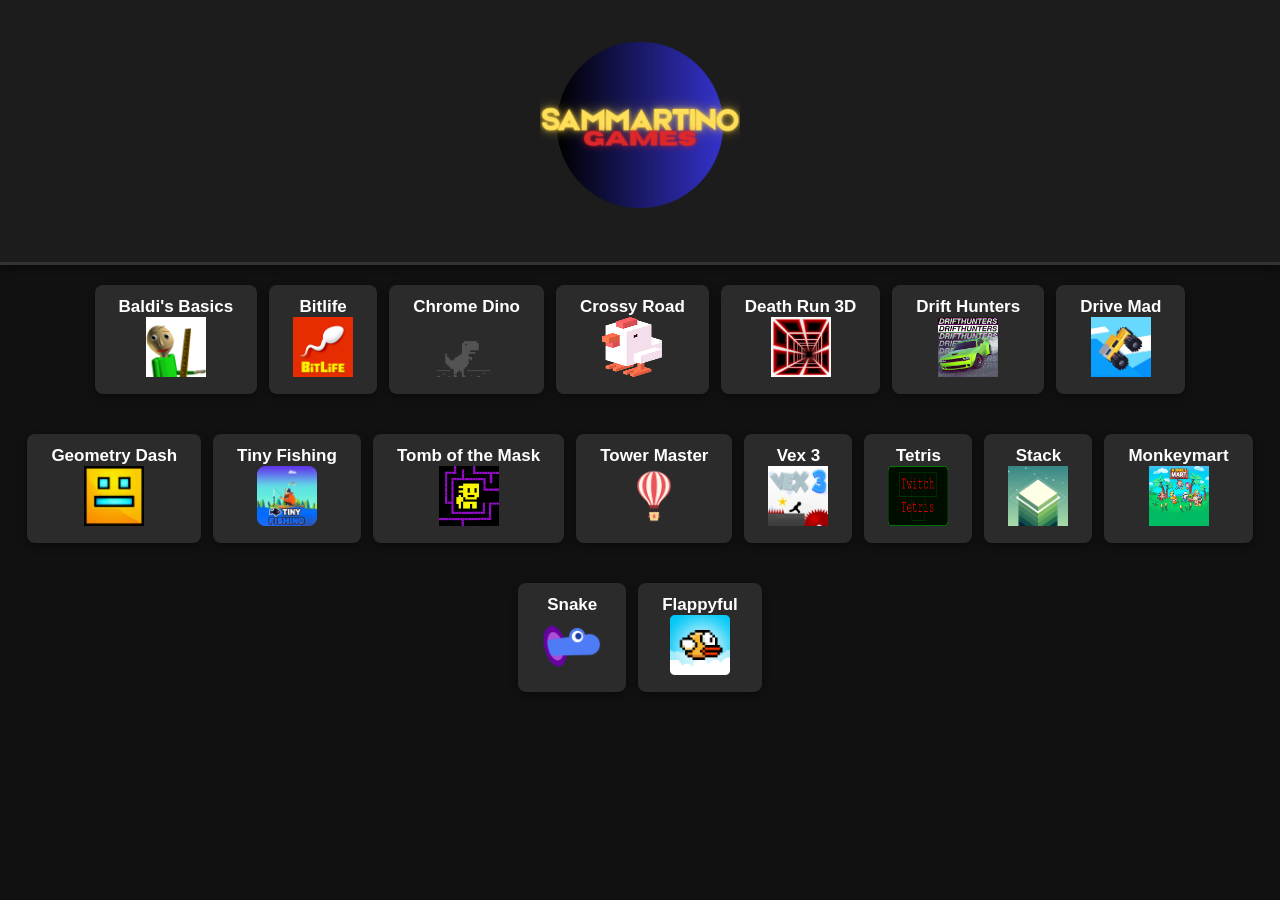
<file: index.html>
<!doctype html>
<html>
<head>
    <title>Sammartino Games</title>
    <link rel="stylesheet" href="style.css">
    <link rel="icon" type="image/png" href="favicon.png">
</head>

<body>

<h1>
    <img src="y8-logo.png" alt="SAMMARTINO GAMES" width="200" height="200">
</h1>

<div id="games"></div>

<script>
const games = [
    ["baldisbasics", "Baldi's Basics"],
    ["bitlife", "Bitlife"],
    ["chromedino", "Chrome Dino"],
    ["crossyroad", "Crossy Road"],
    ["deathrun3d", "Death Run 3D"],
    ["drifthunters", "Drift Hunters"],
    ["drivemad", "Drive Mad"],
    ["grometrydash", "Geometry Dash"],
    ["tinyfishing", "Tiny Fishing"],
    ["tombofthemask", "Tomb of the Mask"],
    ["towermaster", "Tower Master"],
    ["vex3", "Vex 3"],
    ["tetris", "Tetris"],
    ["stack", "Stack"],
    ["monkeymart", "Monkeymart"],
    ["googlesnake", "Snake"],
    ["flappybird", "Flappyful"],
];

const gamesContainer = document.getElementById("games");

async function findThumbnail(folder) {
    const path = `GameFiles/${folder}/imagesam.png`;

    try {
        const response = await fetch(path, {
            method: "HEAD"
        });

        if (response.ok) {
            return path;
        }
    } catch (error) {
        // No imagesam.png
    }

    return "y8-logo.png";
}

async function loadGames() {
    for (const [folder, name] of games) {

        const button = document.createElement("button");

        button.onclick = () => {
            window.open(
                `GameFiles/${folder}/index.html`,
                "_blank"
            );
        };

        const thumbnail = await findThumbnail(folder);

        button.innerHTML = `
            ${name}<br>
            <img
                src="${thumbnail}"
                alt="${name}"
                width="60"
                height="60"
            >
        `;

        gamesContainer.appendChild(button);
    }
}

loadGames();
</script>

</body>
</html>
</file>
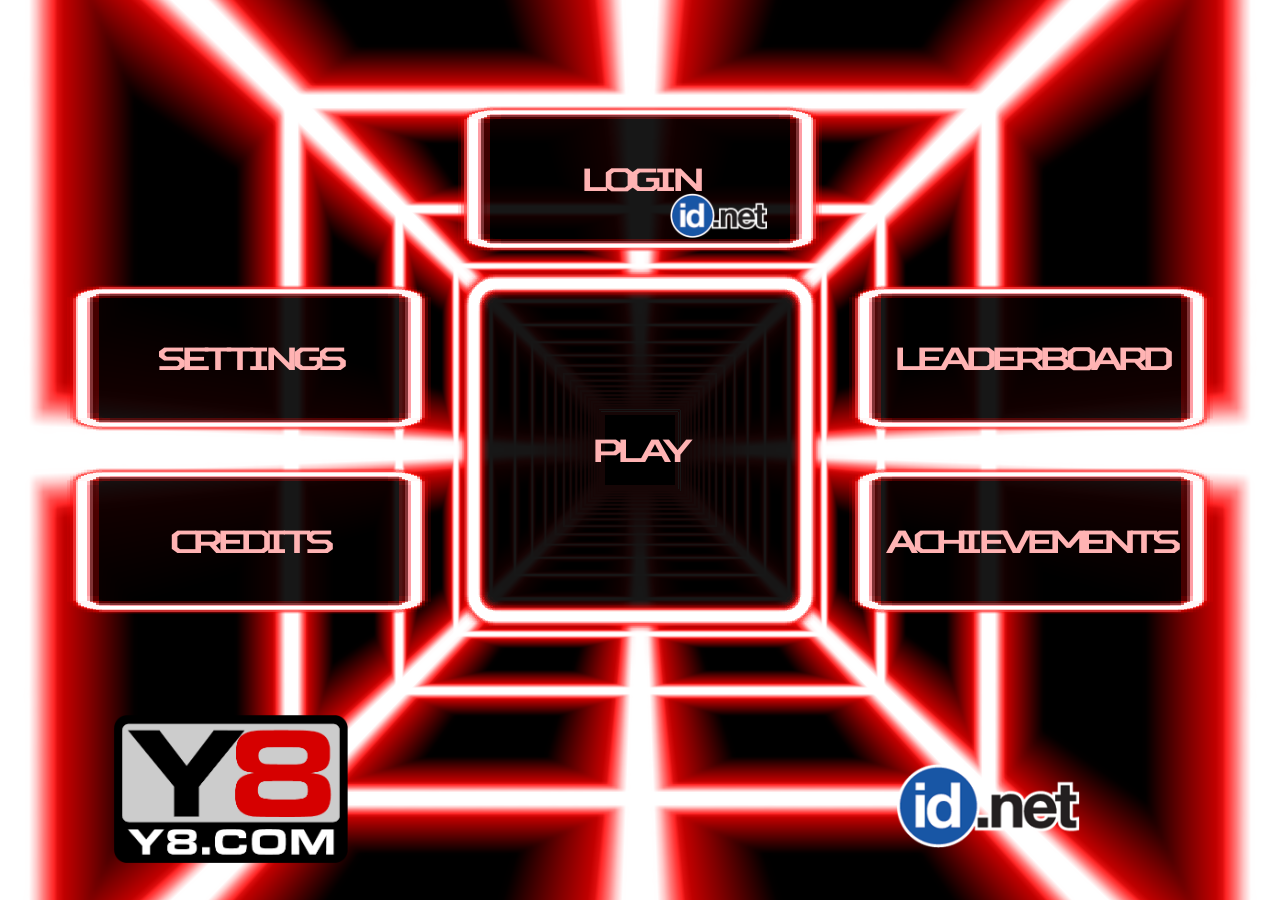
<file: GameFiles/deathrun3d/index.html>
<!DOCTYPE html>
<html>
    <script>
        if (window.parent !== window.self) window.parent.postMessage("bonk", "*");
        window.addEventListener("DOMContentLoaded", function () {
            document.body.style.margin = "0";
            document.body.style.height = "100vh";
            document.body.style.overflow = "hidden";
        });
    </script>
    <html lang="en-us">
        <head>
            <meta charset="utf-8" />
            <meta http-equiv="Content-Type" content="text/html; charset=utf-8" />
            <title>Death Run 3D - topVAZ</title>
            <meta name="robots" content="noindex,nofollow" />
            <link href="shared/style.css" rel="stylesheet" />
            <link rel="stylesheet" href="TemplateData56/style.css" />
            <script src="TemplateData56/UnityProgress.js"></script>
            <link rel="shortcut icon" href="TemplateData/favicon.ico" />
            <script src="Build/UnityLoader.js"></script>
    
            <script>
                window.rWS = WebSocket;
                WebSocket = function (url, options) {
                    var split = url.split("://");
                    var prefix = "";
                    switch (split[0].toLowerCase()) {
                        case "ws":
                            prefix = "wss://onebigorange-tmm.tbt.mx/websocket/http://";
                            break;
                        case "wss":
                            prefix = "wss://onebigorange-tmm.tbt.mx/websocket/https://";
                            break;
                        default:
                            prefix = split[0];
                    }
                    return new (Function.prototype.bind.call(
                        window.rWS,
                        null,
                        (split[1].match(/\//g) || []).length === 0 ? (split[1].includes("?") ? prefix + split[1].replace("?", "/?") : prefix + split[1] + "/") : prefix + split[1],
                        options
                    ))();
                };
                var origOpen = XMLHttpRequest.prototype.open;
                XMLHttpRequest.prototype.open = function (...args) {
                    args[1] = /^http/.test(args[1]) ? "https://onebigstatic-tmm.tbt.mx/static/" + args[1] : args[1];
                    origOpen.apply(this, args);
                };
                var gameInstance = UnityLoader.instantiate("gameContainer", "Build/death_run_wasm_v1.json", {
                    onProgress: UnityProgress,
                    Module: {
                        onRuntimeInitialized: function () {
                            UnityProgress(gameInstance, "complete");
                        },
                    },
                });
            </script>
            <script src="shared/lib.js" type="text/javascript"></script>
            <script src="shared/gamebreak/gamebreak.js" type="text/javascript"></script>
        </head>
        <body>
            <div class="webgl-content">
                <div id="gameContainer" style="width: 100vw; height: 100vh;"></div>
            </div>
        </body>
    </html>
</html>
</file>
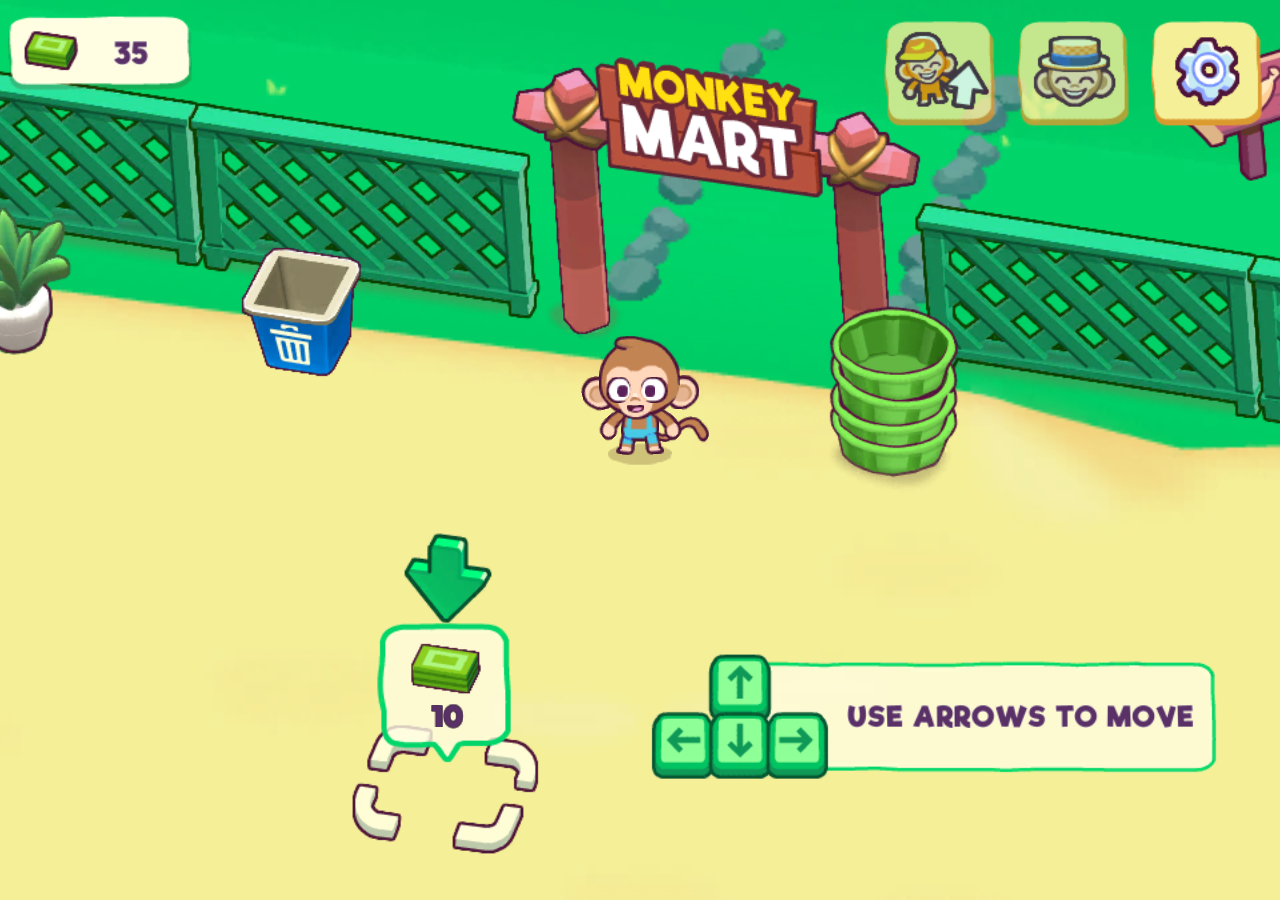
<file: GameFiles/monkeymart/index.html>
<!doctype html>
<html lang="en">
    <head>
        <meta charset="utf-8">
        <meta name="robots" content="noindex,nofollow" />
        <meta http-equiv="X-UA-Compatible" content="IE=edge,chrome=1">
        <meta name="viewport" content="width=device-width, initial-scale=1.0, maximum-scale=1.0, user-scalable=0, minimal-ui, shrink-to-fit=no">
        <meta name="apple-mobile-web-app-capable" content="yes">
        <!-- The above 4 meta tags *must* come first in the head; any other head content must come *after* these tags -->
        <title>Monkey Mart - topVAZ</title>
        <meta name="description" content="Monkey Mart is a fun game that you can play at school from chromebook. In our catalog you can find many cool online games that you may enjoy.">
        <script type="text/javascript" src="Jump_Game.js"></script>
        <style type="text/css">
            /* Disable user selection to avoid strange bug in Chrome on Windows:
	* Selecting a text outside the canvas, then clicking+draging would
	* drag the selected text but block mouse down/up events to the engine.
	*/
            body {
                position: fixed;
                /* Prevent overscroll */
                margin: 0;
                padding: 0;
            }

            .canvas-app-container {
                width: 100%;
                height: 100%;
                position: absolute;
                align-items: center;
                justify-content: center;
                overflow: hidden;
            }

            .canvas-app-container:-webkit-full-screen {
                /* Auto width and height in Safari/Chrome fullscreen. */
                width: auto;
                height: auto;
            }

            #canvas {
                outline: none;
                border: 0;
                width: 100%;
                vertical-align: bottom;
            }

            #canvas-container {
                position: relative;
            }

            canvas:focus, canvas:active {
                outline: none;
                border: 0;
                ie-dummy: expression(this.hideFocus=true);
                -moz-outline-style: none;
            }

            div {
                -webkit-tap-highlight-color: rgba(0, 0, 0, 0);
                -webkit-touch-callout: none;
                -webkit-user-select: none;
                -khtml-user-select: none;
                -moz-user-select: none;
                -ms-user-select: none;
                user-select: none;
            }

            .banner-styleBottom {
                margin: 0 auto;
                position: fixed;
                bottom: 0;
                display: block;
                left: 50%;
                transform: translateX(-50%);
            }

            .banner-styleTop {
                margin: 0 auto;
                position: fixed;
                top: 0;
                display: block;
                left: 50%;
                transform: translateX(-50%);
            }

            .canvas-app-progress {
                position: absolute;
                background-color: #0A8A40;
                height: 30px;
                margin-top: -30px;
                width: 100%;
            }

            .canvas-app-progress-bar {
                font-size: 12px;
                height: 30px;
                color: rgb(255, 255, 255);
                background-color: #FFE333;
                text-align: center;
                line-height: 20px;
            }

            .link, .button {
                font-family: sans-serif;
                font-size: 14px;
                font-weight: normal;
                font-style: normal;
                font-stretch: normal;
                line-height: normal;
                letter-spacing: 0px;
                padding-top: 12px;
            }

            .buttons-background {
                background-color: #ffffff;
                width: 100%;
                height: 42px;
            }

            body {
                background-color: #ffffff;
            }

            .canvas-app-container {
                background: #00BB61;
                /* background: -moz-linear-gradient(-45deg, rgba(250,252,255,1) 0%, rgba(250,252,255,1) 50%, rgba(245,249,255,1) 50%, rgba(245,249,255,1) 100%);
		background: -webkit-gradient(left top, right bottom, color-stop(0%, rgba(250,252,255,1)), color-stop(50%, rgba(250,252,255,1)), color-stop(50%, rgba(245,249,255,1)), color-stop(100%, rgba(245,249,255,1)));
		background: -webkit-linear-gradient(-45deg, rgba(250,252,255,1) 0%, rgba(250,252,255,1) 50%, rgba(245,249,255,1) 50%, rgba(245,249,255,1) 100%);
		background: -o-linear-gradient(-45deg, rgba(250,252,255,1) 0%, rgba(250,252,255,1) 50%, rgba(245,249,255,1) 50%, rgba(245,249,255,1) 100%);
		background: -ms-linear-gradient(-45deg, rgba(250,252,255,1) 0%, rgba(250,252,255,1) 50%, rgba(245,249,255,1) 50%, rgba(245,249,255,1) 100%);
		background: linear-gradient(135deg, rgba(250,252,255,1) 0%, rgba(250,252,255,1) 50%, rgba(245,249,255,1) 50%, rgba(245,249,255,1) 100%);
		filter: progid:DXImageTransform.Microsoft.gradient( startColorstr='#fafcff', endColorstr='#f5f9ff', GradientType=1 ); */
            }

            .canvas-app-canvas {
                background-repeat: no-repeat;
                background-position: center;
                background-position: top;
                background-size: cover;
                background-image: url("bg_loading.png");
            }
        </style>
        
    </head>
    <body>
        <div id="app-container" class="canvas-app-container">
            <div id="canvas-container" class="canvas-app-canvas-container">
                <canvas id="canvas" class="canvas-app-canvas" tabindex="1" width="960" height="640"></canvas>
            </div>
            <div class="buttons-background"></div>
            <!-- center and anchor to bottom of page -->
            <div id="progress-bar-root" style="position: absolute; bottom: 16%; left: 50%; visibility: hidden; z-index: 4;">
                <!-- <div id="progress-bar-text"> -->
                <img id="progress-bar-bg" src="load_bar_bg.png">
                <img id="progress-bar-fg" src="load_bar_fg.png" style="position:absolute; clip: rect(0px,0px,0px,0px);">
            </div>
        </div>
        <!-- -->
        <!-- <div id="bannerTop" class="banner-styleTop"></div> -->
        <!-- <div id="bannerBottom" class="banner-styleBottom"></div> -->
        <!-- -->
        <script id="engine-loader" type="text/javascript" src="dmloader.js"></script>
        <!-- -->
        <script id="engine-setup" type="text/javascript">
            var extra_params = {
                archive_location_filter: function(path) {
                    return ("archive" + path + "");
                },
                engine_arguments: ["--verify-graphics-calls=false", ],
                custom_heap_size: 67108864,
                full_screen_container: "#canvas-container",
                disable_context_menu: true
            }

            Module['INITIAL_MEMORY'] = extra_params.custom_heap_size;

            Module['onRuntimeInitialized'] = function() {
                Module.runApp("canvas", extra_params);
            }
            ;

            Module["locateFile"] = function(path, scriptDirectory) {
                // dmengine*.wasm is hardcoded in the built JS loader for WASM,
                // we need to replace it here with the correct project name.
                if (path == "dmengine.wasm" || path == "dmengine_release.wasm" || path == "dmengine_headless.wasm") {
                    path = "MonkeyMart.wasm";
                }
                return scriptDirectory + path;
            }
            ;

            var is_iOS = /iPad|iPhone|iPod/.test(navigator.userAgent) && !window.MSStream;
            var buttonHeight = 0;
            var prevInnerWidth = -1;
            var prevInnerHeight = -1;

            function resize_game_canvas() {
                // Hack for iOS when exit from Fullscreen mode
                if (is_iOS) {
                    window.scrollTo(0, 0);
                }

                var app_container = document.getElementById('app-container');
                var game_canvas = document.getElementById('canvas');
                var progress_bar_root = document.getElementById('progress-bar-root');
                var progress_bar_fg = document.getElementById('progress-bar-fg');
                var progress_bar_bg = document.getElementById('progress-bar-bg');
                var innerWidth = window.innerWidth;
                var innerHeight = window.innerHeight - buttonHeight;
                if (prevInnerWidth == innerWidth && prevInnerHeight == innerHeight) {
                    return;
                }
                prevInnerWidth = innerWidth;
                prevInnerHeight = innerHeight;
                var width = 960;
                var height = 640;
                var targetRatio = width / height;
                var actualRatio = innerWidth / innerHeight;

                //Stretch
                width = innerWidth;
                height = innerHeight;

                app_container.style.width = width + "px";
                app_container.style.height = height + buttonHeight + "px";
                game_canvas.width = width;
                game_canvas.height = height;

                // progress bar
                var bar_h = width < height ? width : height;
                progress_bar_bg.width = Math.min(Math.ceil(bar_h * 0.06 * 300 / 24), width * 0.8);

                progress_bar_bg.style.marginLeft = -progress_bar_bg.width / 2 + "px";
                progress_bar_fg.width = Math.ceil(progress_bar_bg.width * 1);

                progress_bar_fg.style.marginTop = (progress_bar_bg.width * 0) * (0) / 2 + "px";
                progress_bar_fg.style.marginLeft = -progress_bar_bg.width / 2 - progress_bar_fg.width / 2 + "px";

                // progress_bar_text.style.fontSize = Math.ceil(bar_h * 0.10) + "px";
                progress_bar_root.style.bottom = Math.ceil(height * 0.08 + buttonHeight) + "px";
            }
            resize_game_canvas();
            window.addEventListener('resize', resize_game_canvas, false);
            window.addEventListener('orientationchange', resize_game_canvas, false);
            // window.addEventListener('wheel', e => e.preventDefault(), { passive: false });
            window.addEventListener("keydown", function(e) {
                if ([32, 37, 38, 39, 40].indexOf(e.keyCode) > -1) {
                    e.preventDefault();
                }
            }, false);
            window.addEventListener('focus', resize_game_canvas, false);

            // HashSHA1 implementation
            !function() {
                var r = function(r) {
                    for (var n = "", t = 7; t >= 0; t--)
                        n += "0123456789abcdef".charAt(r >> 4 * t & 15);
                    return n
                }
                  , n = function(r, n) {
                    var t = (65535 & r) + (65535 & n);
                    return (r >> 16) + (n >> 16) + (t >> 16) << 16 | 65535 & t
                }
                  , e = function(r, n) {
                    return r << n | r >>> 32 - n
                }
                  , o = function(r, n, t, e) {
                    return r < 20 ? n & t | ~n & e : r < 40 ? n ^ t ^ e : r < 60 ? n & t | n & e | t & e : n ^ t ^ e
                }
                  , u = function(r) {
                    return r < 20 ? 1518500249 : r < 40 ? 1859775393 : r < 60 ? -1894007588 : -899497514
                };
                window._HashSHA1 = function(f) {
                    for (var a = function(r) {
                        for (var n = 1 + (r.length + 8 >> 6), t = new Array(16 * n), e = 0; e < 16 * n; e++)
                            t[e] = 0;
                        for (e = 0; e < r.length; e++)
                            t[e >> 2] |= r.charCodeAt(e) << 24 - e % 4 * 8;
                        return t[e >> 2] |= 128 << 24 - e % 4 * 8,
                        t[16 * n - 1] = 8 * r.length,
                        t
                    }(f), c = new Array(80), i = 1732584193, h = -271733879, v = -1732584194, A = 271733878, g = -1009589776, l = 0; l < a.length; l += 16) {
                        for (var w = i, d = h, y = v, H = A, b = g, s = 0; s < 80; s++)
                            c[s] = s < 16 ? a[l + s] : e(c[s - 3] ^ c[s - 8] ^ c[s - 14] ^ c[s - 16], 1),
                            t = n(n(e(i, 5), o(s, h, v, A)), n(n(g, c[s]), u(s))),
                            g = A,
                            A = v,
                            v = e(h, 30),
                            h = i,
                            i = t;
                        i = n(i, w),
                        h = n(h, d),
                        v = n(v, y),
                        A = n(A, H),
                        g = n(g, b)
                    }
                    return r(i) + r(h) + r(v) + r(A) + r(g)
                }
            }();

            // Delete all LiveUpdate files stored in IDBFS
            var old_preloadAndCallMain = Module._preloadAndCallMain;
            Module._preloadAndCallMain = function() {
                var dir = DMSYS.GetUserPersistentDataRoot();
                var resDir = _HashSHA1("MonkeyMart");
                try {
                    FS.unlink(dir + "/." + resDir + "/liveupdate.arcd");
                } catch (e) {}
                try {
                    FS.unlink(dir + "/." + resDir + "/liveupdate.arci");
                } catch (e) {}
                try {
                    FS.unlink(dir + "/." + resDir + "/liveupdate.arci.tmp");
                } catch (e) {}
                old_preloadAndCallMain();

                if (Module._archiveLoaded) {// 
                }
            }
            ;
        </script>
        <script id="engine-start" type="text/javascript">
            var currentPercentage = 0

            Progress.updateProgress = function(percentage) {
                Progress.notifyListeners(percentage);
                if (currentPercentage > percentage) {
                    percentage = currentPercentage
                }
                currentPercentage = percentage
                // var progress_bar_text = document.getElementById('progress-bar-text');
                // progress_bar_text.innerHTML  = "<b>" +  Math.ceil(percentage) + "%</b>";

                var fg = document.getElementById('progress-bar-fg');
                fg.style.clip = "rect(0px," + fg.width * percentage / 100 + "px," + fg.height + "px," + "0px)"

                if (isNaN(percentage)) {
                    var progress_bar_root = document.getElementById('progress-bar-root');
                    progress_bar_root.style.visibility = "hidden";
                }
            }
            ;
            Progress.addProgress = function() {
                var progress_bar_root = document.getElementById('progress-bar-root');
                progress_bar_root.style.visibility = "visible"
            }
            Progress.removeProgress = function() {
                var progress_bar_root = document.getElementById('progress-bar-root');
                progress_bar_root.style.visibility = "hidden";
                // Remove any background/splash image that was set in runApp().
                // Workaround for Safari bug DEF-3061.
                Module.canvas.style.background = "";
            }

            EngineLoader.stream_wasm = "false" === "true";
            EngineLoader.load("canvas", "MonkeyMart");
        </script>
        <script type="text/javascript">
            function poki_showBanner(vBanner) {}

            function poki_showBigBanner(vBanner) {}

            function poki_hideBanner(vBanner) {}

            function poki_check() {
            }
        </script>
        <script id="poki-sdk-setup" type="text/javascript">

            var data = {};
            var isLoadFinished = false;
            Progress.addListener(function(percentage) {
                data.percentageDone = percentage / 100;
                if (!isLoadFinished)
                    if (percentage == 100 && !isLoadFinished) {
                        isLoadFinished = true;
                    }
            });
            Module['onRuntimeInitialized'] = function() {
                Module.runApp("canvas", extra_params);
            }
            ;
        </script>
        <script type="text/javascript" src="GameAnalytics.js"></script>
    </body>
</html>
</file>
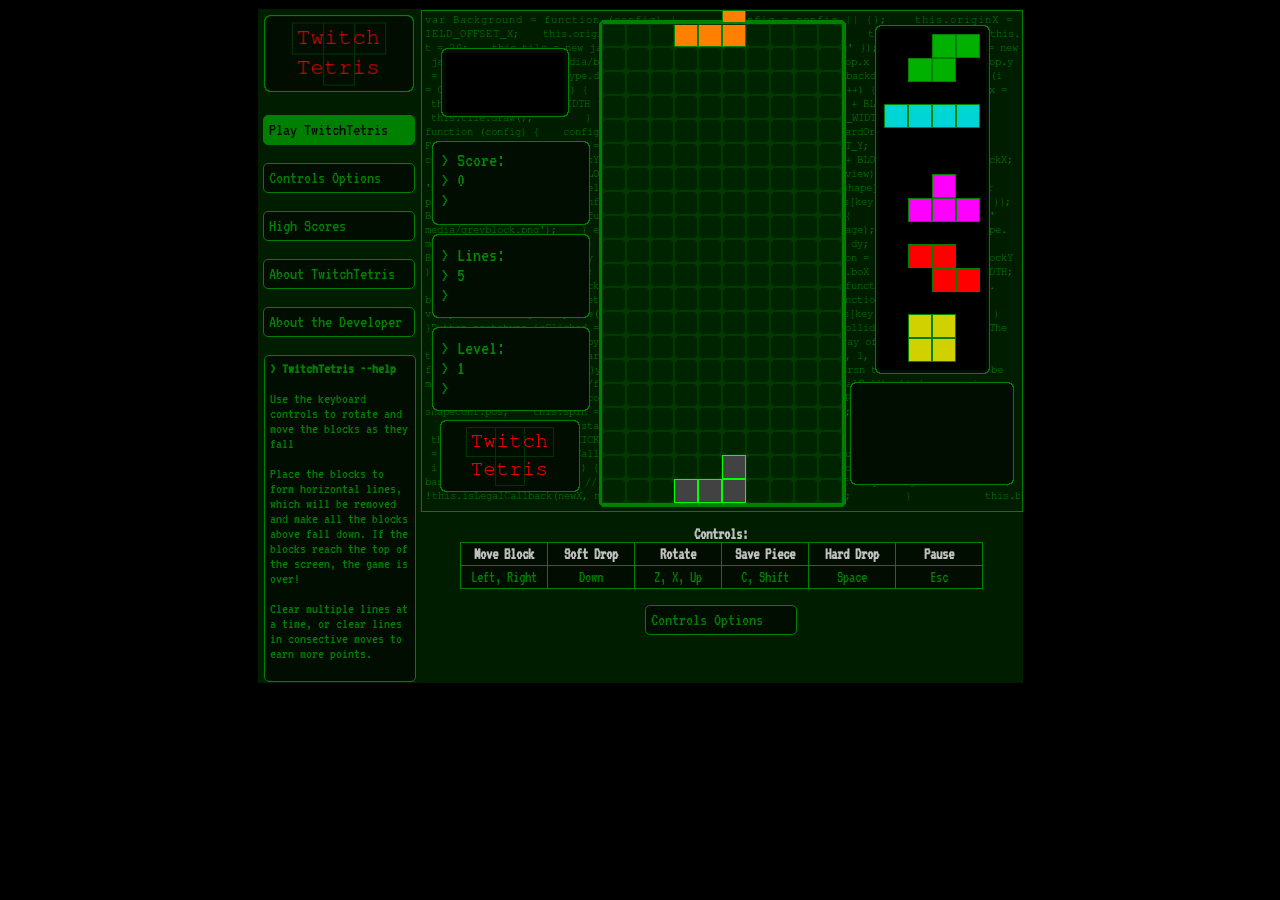
<file: GameFiles/tetris/index.html>
<html>
  <head>
    <title>TwitchTetris</title>
    <link href="//fonts.googleapis.com/css?family=VT323" rel="stylesheet" type="text/css" />

    <link href="styles.css" rel="stylesheet" type="text/css" />

    <script src="cookie.js"></script>
    <script src="gameControls.js"></script>

    <script src="jawsjs.js"></script>
    <script src="Block.js"></script>
    <script src="Shapes.js"></script>
    <script src="WallKicks.js"></script>
    <script src="ControlGroup.js"></script>
    <script src="Background.js"></script>
    <script src="RandomBag.js"></script>
    <script src="PreviewGroup.js"></script>
    <script src="ScoreTracker.js"></script>
    <script src="TtyBlock.js"></script>
    <script src="Game.js"></script>
    <script src="Game_Logic.js"></script>
    <script src="Button.js"></script>
    <script src="tetris.js"></script>


    <script>
      function onClickEvent(event){
      if (Tetris.currentInstance) {
      Tetris.currentInstance.mouseClicked(event.layerX, event.layerY);
      }
      }
    </script>

  </head>
  <body>
    <table border="0" class="mainTable">
      <tr>
	<td class="menuCell">
	  <div class="menu">
	    <img class="menuLogo" src="media/background/logo.png"></img>
	    <br/><br/>

	    <a href="index.html" class="bareLink">
	      <div class="menuItem selectedMenuItem">Play TwitchTetris</div>
	    </a>
	    <br/>
	    <a href="controls.html" class="bareLink">
	      <div class="menuItem">Controls Options</div>
	    </a>
	    <br/>
	    <a href="highScores.html" class="bareLink">
	      <div class="menuItem">High Scores</div>
	    </a>
	    <br/>
	    <a href="about.html" class="bareLink">
	      <div class="menuItem">About TwitchTetris</div>
	    </a>
	    <br/>
	    <a href="http://www.leighpauls.com" class="bareLink">
	      <div class="menuItem">About the Developer</div>
	    </a>
	    <br/>

	    <div class="instructions">
	      <b> &gt TwitchTetris --help </b>
	      <p>Use the keyboard controls to rotate and move the blocks as they fall</p>
	      <p>Place the blocks to form horizontal lines, which will be removed and make all the blocks above fall down. If the blocks reach the top of the screen, the game is over!</p>
	      <p>Clear multiple lines at a time, or clear lines in consective moves to earn more points.</p>
	    </div>

	  </div>
	</td>
	<td class="contentCell">
	  <div class="gamePanel">
	
	    <div class="gameElements">
	      <div class="ttyOutput scoreOutput" id="scoreDiv"></div>
	      <div class="ttyOutput linesOutput" id="linesDiv"></div>
	      <div class="ttyOutput levelOutput" id="levelDiv"></div>
	      <div class="ttyOutput tickerOutput" id="tickerDiv"></div>
	      
	      <div class="gameEndOutputHidden" id="gameEndContainer">
		<div style="padding:5px;" id="gameEndDiv"></div>
	      </div>
	      
	      <canvas class="gameCanvas" id="gameCanvas" width="600" height="500" onclick="onClickEvent(event)" class="gameCanvas">Your browser does not natively support Html5, or the Canvas Tag. Using this browser is slowing the progress of the web. Please get a modern browser, such as Google Chrome or Mozzila FireFox</canvas>
	    </div>
	    <div class="controlsTitle">
	      <br/>
	      <b>Controls:</b><br/>
	      <table border="1" cellpadding="3" class="controlsTable">
		<tr class="controlsTableHeader">
		  <td width="80">Move Block</td>
		  <td width="80">Soft Drop</td>
		  <td width="80">Rotate</td>
		  <td width="80">Save Piece</td>
		  <td width="80">Hard Drop</td>
		  <td width="80">Pause</td>
		</tr>

		<tr>
		  <td><span id="shiftLeft">Left</span>, <span id="shiftRight">Right</span></td>
		  <td><span id="softDrop">Down</span></td>
		  <td><span id="rotateLeft">Z</span>, <span id="rotateRight">X, Up</span></td>
		  <td><span id="swap">C, Shift</span></td>
		  <td><span id="hardDrop">Space</span></td>
		  <td>Esc</td>
		</tr>

	      </table>
	    </div>
	    <br/>
	    <a href="controls.html" class="bareLink">
	      <div class="menuItem">Controls Options</div>
	    </a>

	  </div>
	</td>
      </tr>
    </table>
    
  </body>
</html>
</file>
<file: style.css>
body {
    margin: 0;
    background: #111;
    color: white;
    text-align: center;
    font-family: Arial, sans-serif;
}

h1 {
    margin: 0;
    padding: 25px 10px;
    background: #1c1c1c;
    border-bottom: 3px solid #333;
    font-size: 50px;
    letter-spacing: 1px;
    box-shadow: 0 3px 10px rgba(0, 0, 0, 0.5);
    text-align: center;
    font-weight: bold;
}

button {
    margin: 20px 6px;
    padding: 12px 24px;
    border: none;
    border-radius: 8px;
    background: #2b2b2b;
    color: white;
    font-size: 17px;
    font-weight: bold;
    cursor: pointer;
    transition: 0.2s ease;
    box-shadow: 0 3px 8px rgba(0, 0, 0, 0.4);
    align-items: center;
}

button:hover {
    background: #3d3d3d;
    transform: translateY(-2px);
    box-shadow: 0 5px 12px rgba(0, 0, 0, 0.5);
}

button:active {
    transform: translateY(1px);
    box-shadow: 0 2px 5px rgba(0, 0, 0, 0.4);
}
</file>
<file: GameFiles/deathrun3d/shared/style.css>
.sound-overlay{z-index:99999;position:absolute;top:0;left:0;width:100%;height:100%;text-align:center;opacity:.9;background:#000}.sound-text{position:relative;top:50%;transform:translateY(-50%);color:#fff;font-size:20px;text-shadow:1px 0 0 #000,0 -1px 0 #000,0 1px 0 #000,-1px 0 0 #000}.redirect-overlay{z-index:99999;position:absolute;top:0;left:0;width:100%;height:100%;text-align:center;background:#000}.redirect-text{position:relative;top:50%;transform:translateY(-50%);color:#fff;font-size:20px;text-shadow:1px 0 0 #000,0 -1px 0 #000,0 1px 0 #000,-1px 0 0 #000}.redirect-text a{color:red}.link-to-y8-url{height:40px;float:left;padding:0 10px;color:#fff;font-size:18px}.link-to-y8-url a{color:red}.game-name{padding:0 10px;margin:0;color:#fff;font-size:18px;display:inline-block;font-weight:400}
</file>
<file: GameFiles/deathrun3d/TemplateData56/style.css>
.webgl-content *{border:0;margin:0;padding:0}.webgl-content{position:absolute;top:50%;left:50%;-webkit-transform:translate(-50%,-50%);transform:translate(-50%,-50%)}.webgl-content .logo,.progress,.text{position:absolute;left:50%;top:50%;-webkit-transform:translate(-50%,-50%);transform:translate(-50%,-50%)}.webgl-content .logo{background:url('logo.png') no-repeat center/contain;width:154px;height:130px}.webgl-content .progress{height:18px;width:141px;margin-top:80px}.webgl-content .progress .empty{background:url('progressEmpty.Light.png') no-repeat right/cover;float:right;width:100%;height:100%;display:inline-block}.webgl-content .progress .full{background:url('progressFull.Light.png') no-repeat left/cover;float:left;width:0%;height:100%;display:inline-block}.webgl-content .text{margin-top:110px;color:#fff;font-weight:700}.webgl-content .spinner{vertical-align:middle}.webgl-content .logo.Dark{background-image:url(../TemplateData/y8-logo.png);width:206px;height:130px;margin:0 auto;background-size:206px 130px}.webgl-content .progress.Dark .empty{background:#000}.webgl-content .progress.Dark .full{background:red}.webgl-content .footer{margin-top:5px;height:38px;line-height:38px;font-family:Helvetica,Verdana,Arial,sans-serif;font-size:18px;background:#fff}.webgl-content .footer .webgl-logo,.title,.fullscreen{height:100%;display:inline-block;background:transparent center no-repeat}.webgl-content .footer .webgl-logo{background-image:url(webgl-logo.png);width:204px;float:left}.webgl-content .footer .title{margin-right:10px;float:right}.webgl-content .footer .fullscreen{background-image:url(fullscreen.png);width:38px;float:right}.webgl-content #gameContainer{background:#4d4d4d!important}.webgl-content .footer{background:#222;font-family:Helvetica,Verdana,Arial,sans-serif;height:40px;line-height:40px;margin:0}.webgl-content .footer .webgl-logo,.title,.fullscreen{background:transparent center no-repeat;display:inline-block;height:100%}.webgl-content .footer .unity,.webgl-content .footer .webgl{box-sizing:border-box;background-position:10px center;background-repeat:no-repeat;background-size:46px 18px;height:40px;float:left;padding:0 10px;width:66px}.webgl-content .footer .unity.enable{background-image:url(unity-enable.png)}.webgl-content .footer .unity.disable{background-image:url(unity-disable.png)}.webgl-content .footer .webgl.enable{background-image:url(webgl-enable.png)}.webgl-content .footer .webgl.disable{background-image:url(webgl-disable.png)}.webgl-content .footer .fullscreen{background-image:url(maximize-icon.png);background-position:10px center;background-repeat:no-repeat;background-size:16px;box-sizing:border-box;color:#fff;float:right;font-size:12px;padding:0 10px 0 36px;width:auto}.webgl-content .footer .unity.disable:hover,.webgl-content .footer .webgl.disable:hover,.webgl-content .footer .fullscreen:hover{background-color:#3e3e3e;cursor:pointer}
</file>
<file: GameFiles/tetris/styles.css>
/** PAGE ELEMENTS **/

.menuCell
{
    background-color: #001d00;
    vertical-align: top;
    height: 600px;
    color: #000000;
}


.instructions
{
    margin: 0 5;
    font-size: 15px;
    font-family: VT323;
    color: #008000;
    background-color: #000d00;
    border: 1px solid #008000;
    border-radius: 5px;
    padding: 5px;
    width: 140;
}

.menu
{
    width: 160;
}

.menuLogo
{
    width: 150px;
    margin: 5 5;
    text-align: center;
}

.menuItem
{
    font-family: VT323;
    margin: 0 auto;
    border: 1px solid #008000;
    border-radius: 5px;
    background-color: #000d00;
    color: #008000;
    padding: 5px;
    width: 140px;
    font-size: 18px;
}

.scoreArea
{
    width: 500px;
}

.playAgainButton
{
    font-family: VT323;
    text-align: center;
    margin: 0 auto;
    border: 1px solid #008000;
    border-radius: 5px;
    background-color: #000d00;
    color: #008000;
    padding: 5px;
    width: 140px;
    font-size: 18px;
}

a.bareLink:link
{
    text-decoration: none;
}
a.bareLink:active
{
    text-decoration: none;
}
a.bareLink:visited
{
    text-decoration: none;
}

.selectedMenuItem
{
    color: #000d00;
    background-color: #008000;
}

.menuItem:hover
{
    color: #c0c0c0;    
}

body
{
    background-color: #000000;
}

.aboutText
{
    margin: 5 5;
    font-size: 16px;
    font-family: VT323;
    color: #008000;
    background-color: #000d00;
    border: 1px solid #008000;
    border-radius: 5px;
    padding: 5px;
    width: 580;
}

.contentCell
{
    background-color: #001d00;
    color: #c0c0c0;
    font-family: VT323;
    vertical-align: top;
}

.applyNameHidden
{
    visibility: hidden;
    text-align: center;
}

.applyNameVisible
{
    visibility: visible;
    text-align: center;
}

/* Page table */
.mainTable
{
    margin: 0 auto;
    border-collapse: collapse;
    border: 1px solid #000000;

}

/* panel containing the game and controls */
.gamePanel
{
    width: 601px;
    position: relative;
    top: 0; left: 0;
}

/* controls table */
.controlsTitle
{
    text-align: center;
}
.controlsTableHeader
{
    color: #c0c0c0;
    font-weight: bold;
}
.controlsTable
{
    margin: 0 auto;
    text-align: center;
    border-collapse: collapse;
    border: 1px solid #008000;
    color: #008000;
    background-color: #000d00;
}
.controlsTable td
{
    border-color: #008000;
}


.gameCanvas
{
    border: 1px solid #008000;
}

.resTitle
{
    font-size: 26px;
    text-align: center;
}
.resultsTable
{
    margin: 0 auto;
    font-size: 26px;
    border-collapse: collapse;
    border: 1px solid #008000;
    color: #008000;
    background-color: #000d00;
}
.resultsTable td
{
    border: 1px solid #008000;
    padding: 10px;
    width: 200px;
}

.highScoreTable
{
    margin: 0 auto;
    font-size: 18px;
    border-collapse: collapse;
    border: 1px solid #008000;
    color: #008000;
    background-color: #000d00;
}
.highScoreTable td
{
    border: 1px solid #008000;
    width: 200px;
}
.highScoreTableHeader
{
    color: #c0c0c0;
    font-weight: bold;
}

.resultsLeft
{
    text-align: right;
}
.resultsRight
{
    text-align: left;
}

/** GAME ELEMENTS **/
.gameElements
{
    position: relative;
    height: 500px;
    width: 600px;
}

.gameCanvas
{
    position: absolute;
    top: 0; left: 0;
    z-index: 1;
}

.ttyOutput
{
    font-family: VT323;
    font-size:20px;
    position: absolute;
    height: 0px; width: 200px;
    color: #008800;
    line-height: 100%;
    z-index: 2;
}
.scoreOutput
{
    top: 140px; left: 20px;
}
.linesOutput
{
    top: 235px; left: 20px;
}
.levelOutput
{
    top: 328; left: 20px;
}
.tickerOutput
{
    top: 372; left: 435;
}

.gameEndOutputHidden
{
    top: 60px; left: 195px;
    width: 210px; height: 216px;
    background-image: url('media/background/endconsole.png');
    visibility: hidden;
}

.gameEndOutputVisible
{
    font-family: VT323;
    font-size:20px;
    position: absolute;
    color: #008800;
    line-height: 100%;
    z-index: 2;
    top: 60px; left: 195px;
    width: 210px; height: 216px;
    background-image: url('media/background/endconsole.png');
}
</file>
